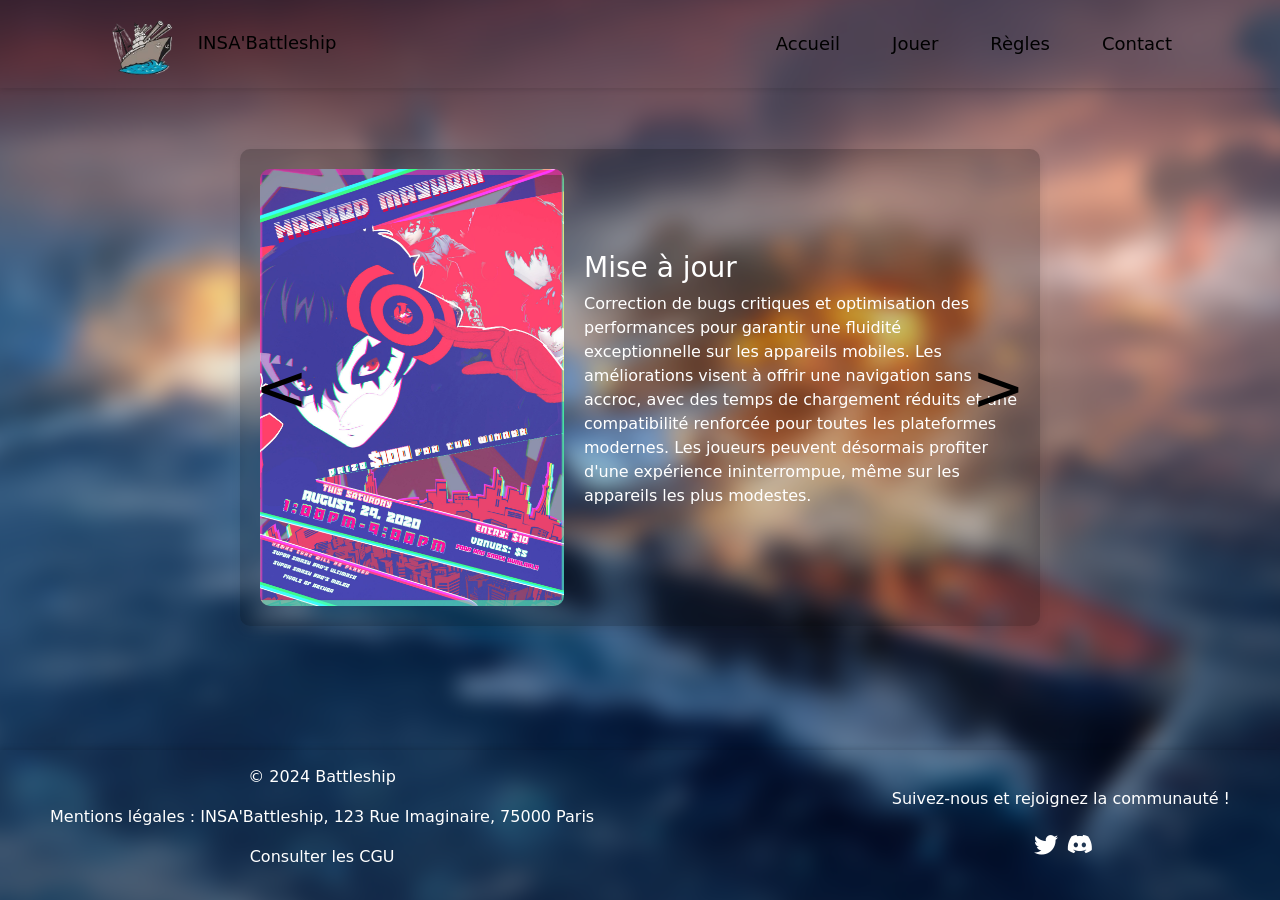
<file: index.html>
<!DOCTYPE html>
<html lang="en">
<head>
    <meta charset="UTF-8">
    <meta name="viewport" content="width=device-width, initial-scale=1.0">
    <title>Battleship - Accueil</title>
    <!-- Bootstrap CSS -->
    <link href="https://cdn.jsdelivr.net/npm/bootstrap@5.3.0/dist/css/bootstrap.min.css" rel="stylesheet">
    <link href="https://cdn.jsdelivr.net/npm/bootstrap-icons/font/bootstrap-icons.css" rel="stylesheet">

    <link rel="stylesheet" href="css/index.css">
    <script src="js/index.js"></script>
</head>
<body>
    <!-- Navbar -->
    <nav class="navbar">
        <div class="container d-flex align-items-center">
            <a class="navbar-brand" href="/">
                <img src="images/logo.png" style="width: 100px;" alt="Logo Battleship">
                <span>INSA'Battleship</span>
            </a>
            <ul class="nav ms-4">
                <li class="nav-item">
                    <a class="nav-link" href="/Battleship-insa/index.html">Accueil</a>
                </li>
                <li class="nav-item">
                    <a class="nav-link" href="pages/singleplayer.html">Jouer</a>
                </li>
                <li class="nav-item">
                    <a class="nav-link" href="pages/regle.html">Règles</a>
                </li>
                <li class="nav-item">
                    <a class="nav-link" href="pages/contact.html">Contact</a>
                </li>
            </ul>
        </div>
    </nav>

    <!-- News Carousel -->
    <div class="news-carousel container">
        <button id="prevBtn" class="carousel-button left">&lt;</button>
        <div id="carousel" class="news-card active">
            <img src="images/image1.png" alt="Nouvelle fonctionnalité">
            <div class="content">
                <h3>Nouvelle fonctionnalité</h3>
                <p>Comming SOON : Ajout d'un mode multijoueur considérablement amélioré, conçu pour offrir une expérience encore plus immersive et compétitive. Les joueurs peuvent désormais s'affronter dans des parties stratégiques captivantes, tout en gagnant des récompenses exclusives et des bonus spéciaux pour leurs performances. Ce nouveau mode promet de transformer le gameplay en une aventure inoubliable pour tous les passionnés.</p>
            </div>
        </div>
        <button id="nextBtn" class="carousel-button right">&gt;</button>
    </div>

    <!-- Footer -->
    <footer>
        <div class="footer-mentions">
            <p>&copy; 2024 Battleship</p>
            <p>Mentions légales : INSA'Battleship, 123 Rue Imaginaire, 75000 Paris</p>
            <p> Consulter les CGU </p>
        </div>
        <div class="footer-icons">
            <p>Suivez-nous et rejoignez la communauté !</p>
            <a href="https://twitter.com/faketwitter" target="_blank" aria-label="Twitter"><i class="bi bi-twitter"></i></a>
            <a href="https://discord.com/fakediscord" target="_blank" aria-label="Discord"><i class="bi bi-discord"></i></a>
        </div>
    </footer>

    <!-- Bootstrap JS -->
    <script src="https://cdn.jsdelivr.net/npm/bootstrap@5.3.0/dist/js/bootstrap.bundle.min.js"></script>
  
</body>
</html>
</file>
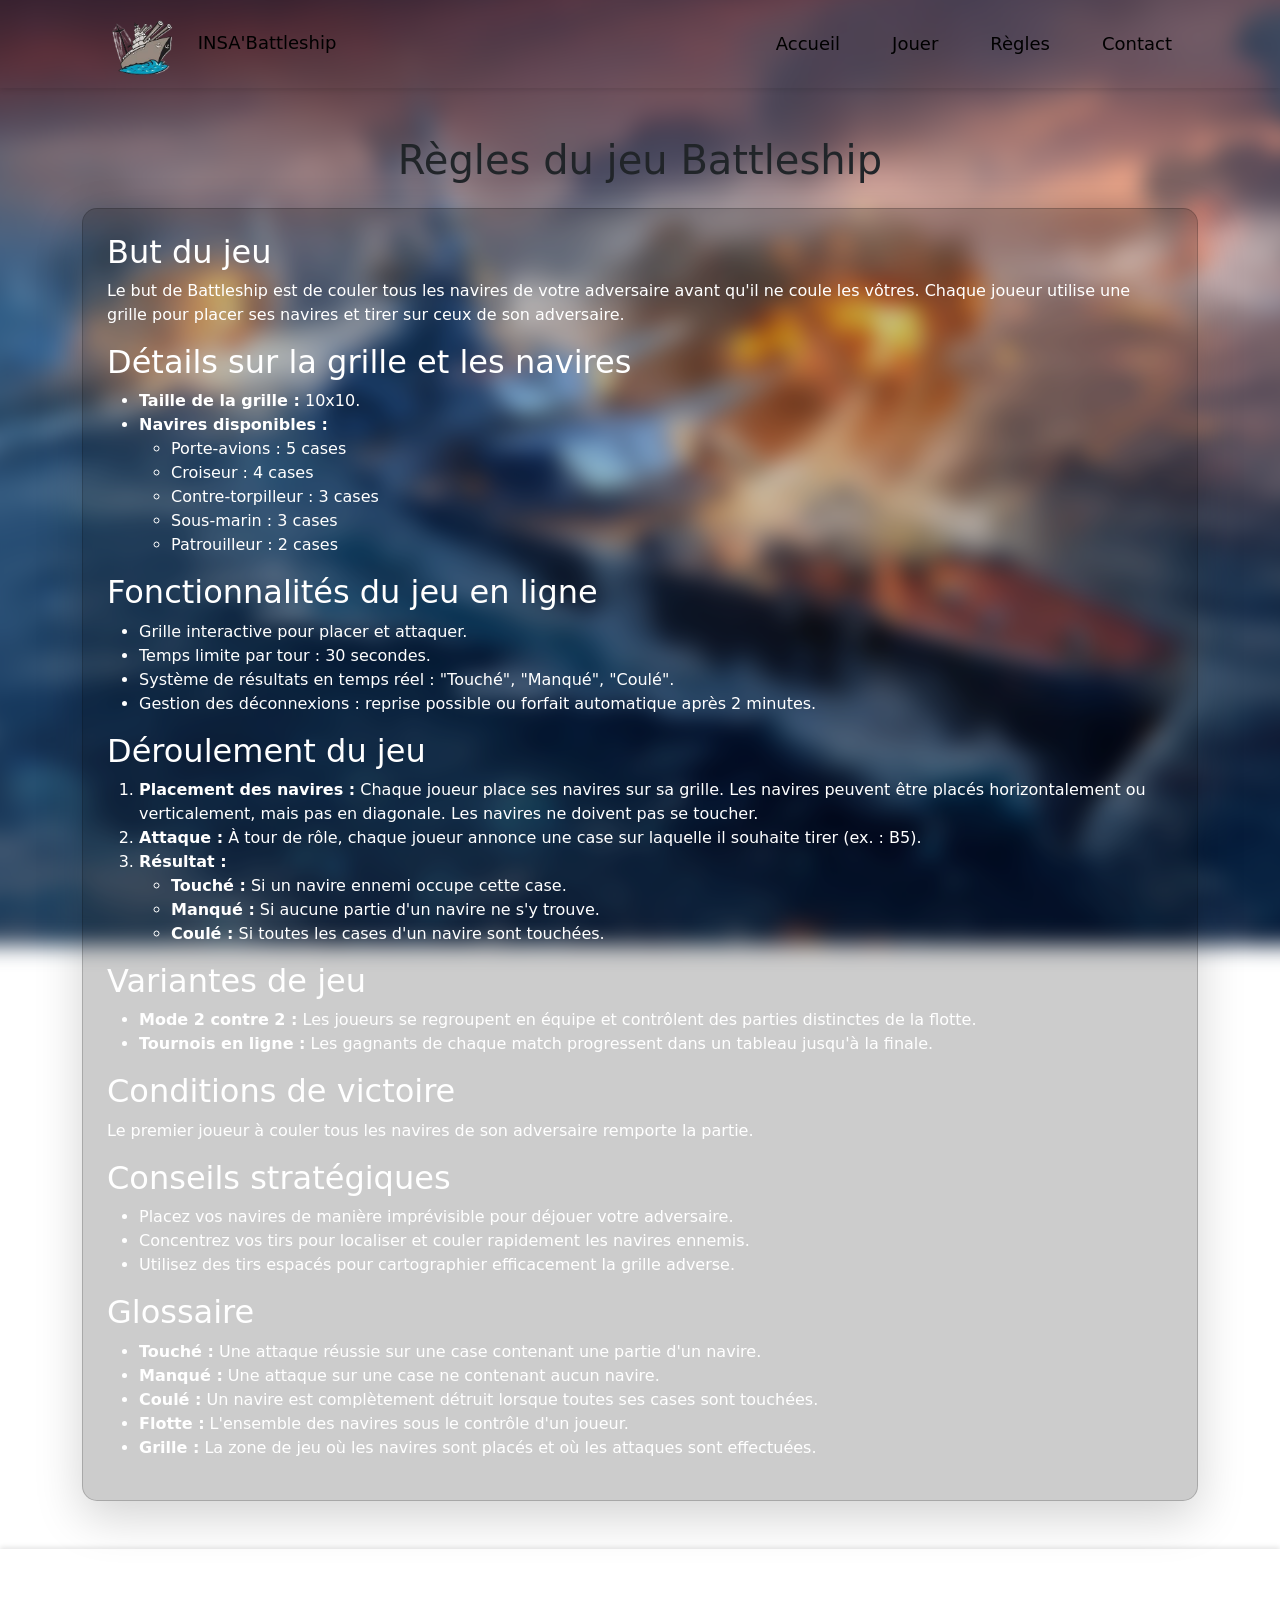
<file: pages/regle.html>
<!DOCTYPE html>
<html lang="en">
<head>
    <meta charset="UTF-8">
    <meta name="viewport" content="width=device-width, initial-scale=1.0">
    <title>Règles - Battleship</title>
    <!-- Bootstrap CSS -->
    <link href="https://cdn.jsdelivr.net/npm/bootstrap@5.3.0/dist/css/bootstrap.min.css" rel="stylesheet">
    <link href="https://cdn.jsdelivr.net/npm/bootstrap-icons/font/bootstrap-icons.css" rel="stylesheet">
    <link href="../css/regle.css" rel="stylesheet">

</head>
<body>
    <!-- Navbar -->
    <nav class="navbar">
        <div class="container d-flex align-items-center">
            <a class="navbar-brand" href="/">
                <img src="../images/logo.png" style="width: 100px;" alt="Logo Battleship">
                <span>INSA'Battleship</span>
            </a>
            <ul class="nav ms-4">
                <li class="nav-item">
                    <a class="nav-link" href="../index.html">Accueil</a>
                </li>
                <li class="nav-item">
                    <a class="nav-link" href="singleplayer.html">Jouer</a>
                </li>
                <li class="nav-item">
                    <a class="nav-link" href="regle.html">Règles</a>
                </li>
                <li class="nav-item">
                    <a class="nav-link" href="contact.html">Contact</a>
                </li>
            </ul>
        </div>
    </nav>

    <!-- Rules Section -->
    <div class="container mt-5 mb-5">
        <h1 class="text-center mb-4">Règles du jeu Battleship</h1>
        <div class="card shadow-lg p-4">
            <h2>But du jeu</h2>
            <p>Le but de Battleship est de couler tous les navires de votre adversaire avant qu'il ne coule les vôtres. Chaque joueur utilise une grille pour placer ses navires et tirer sur ceux de son adversaire.</p>

            <h2>Détails sur la grille et les navires</h2>
            <ul>
                <li><strong>Taille de la grille :</strong> 10x10.</li>
                <li><strong>Navires disponibles :</strong></li>
                <ul>
                    <li>Porte-avions : 5 cases</li>
                    <li>Croiseur : 4 cases</li>
                    <li>Contre-torpilleur : 3 cases</li>
                    <li>Sous-marin : 3 cases</li>
                    <li>Patrouilleur : 2 cases</li>
                </ul>
            </ul>

            <h2>Fonctionnalités du jeu en ligne</h2>
            <ul>
                <li>Grille interactive pour placer et attaquer.</li>
                <li>Temps limite par tour : 30 secondes.</li>
                <li>Système de résultats en temps réel : "Touché", "Manqué", "Coulé".</li>
                <li>Gestion des déconnexions : reprise possible ou forfait automatique après 2 minutes.</li>
            </ul>

            <h2>Déroulement du jeu</h2>
            <ol>
                <li><strong>Placement des navires :</strong> Chaque joueur place ses navires sur sa grille. Les navires peuvent être placés horizontalement ou verticalement, mais pas en diagonale. Les navires ne doivent pas se toucher.</li>
                <li><strong>Attaque :</strong> À tour de rôle, chaque joueur annonce une case sur laquelle il souhaite tirer (ex. : B5).</li>
                <li><strong>Résultat :</strong>
                    <ul>
                        <li><strong>Touché :</strong> Si un navire ennemi occupe cette case.</li>
                        <li><strong>Manqué :</strong> Si aucune partie d'un navire ne s'y trouve.</li>
                        <li><strong>Coulé :</strong> Si toutes les cases d'un navire sont touchées.</li>
                    </ul>
                </li>
            </ol>

            <h2>Variantes de jeu</h2>
            <ul>
                <li><strong>Mode 2 contre 2 :</strong> Les joueurs se regroupent en équipe et contrôlent des parties distinctes de la flotte.</li>
                <li><strong>Tournois en ligne :</strong> Les gagnants de chaque match progressent dans un tableau jusqu'à la finale.</li>
            </ul>

            <h2>Conditions de victoire</h2>
            <p>Le premier joueur à couler tous les navires de son adversaire remporte la partie.</p>

            <h2>Conseils stratégiques</h2>
            <ul>
                <li>Placez vos navires de manière imprévisible pour déjouer votre adversaire.</li>
                <li>Concentrez vos tirs pour localiser et couler rapidement les navires ennemis.</li>
                <li>Utilisez des tirs espacés pour cartographier efficacement la grille adverse.</li>
            </ul>

            <h2>Glossaire</h2>
            <ul>
                <li><strong>Touché :</strong> Une attaque réussie sur une case contenant une partie d'un navire.</li>
                <li><strong>Manqué :</strong> Une attaque sur une case ne contenant aucun navire.</li>
                <li><strong>Coulé :</strong> Un navire est complètement détruit lorsque toutes ses cases sont touchées.</li>
                <li><strong>Flotte :</strong> L'ensemble des navires sous le contrôle d'un joueur.</li>
                <li><strong>Grille :</strong> La zone de jeu où les navires sont placés et où les attaques sont effectuées.</li>
            </ul>
        </div>
    </div>

    <!-- Footer -->
    <footer>
        <div class="footer-mentions">
            <p>&copy; 2024 Battleship</p>
            <p>Mentions légales : INSA'Battleship, 123 Rue Imaginaire, 75000 Paris</p>
            <p>Consulter les CGU</p>
        </div>
        <div class="footer-icons">
            <p>Suivez-nous et rejoignez la communauté !</p>
            <a href="https://twitter.com/faketwitter" target="_blank" aria-label="Twitter"><i class="bi bi-twitter"></i></a>
            <a href="https://discord.com/fakediscord" target="_blank" aria-label="Discord"><i class="bi bi-discord"></i></a>
        </div>
    </footer>

    <!-- Bootstrap JS -->
    <script src="https://cdn.jsdelivr.net/npm/bootstrap@5.3.0/dist/js/bootstrap.bundle.min.js"></script>

   
</body>
</html>
</file>
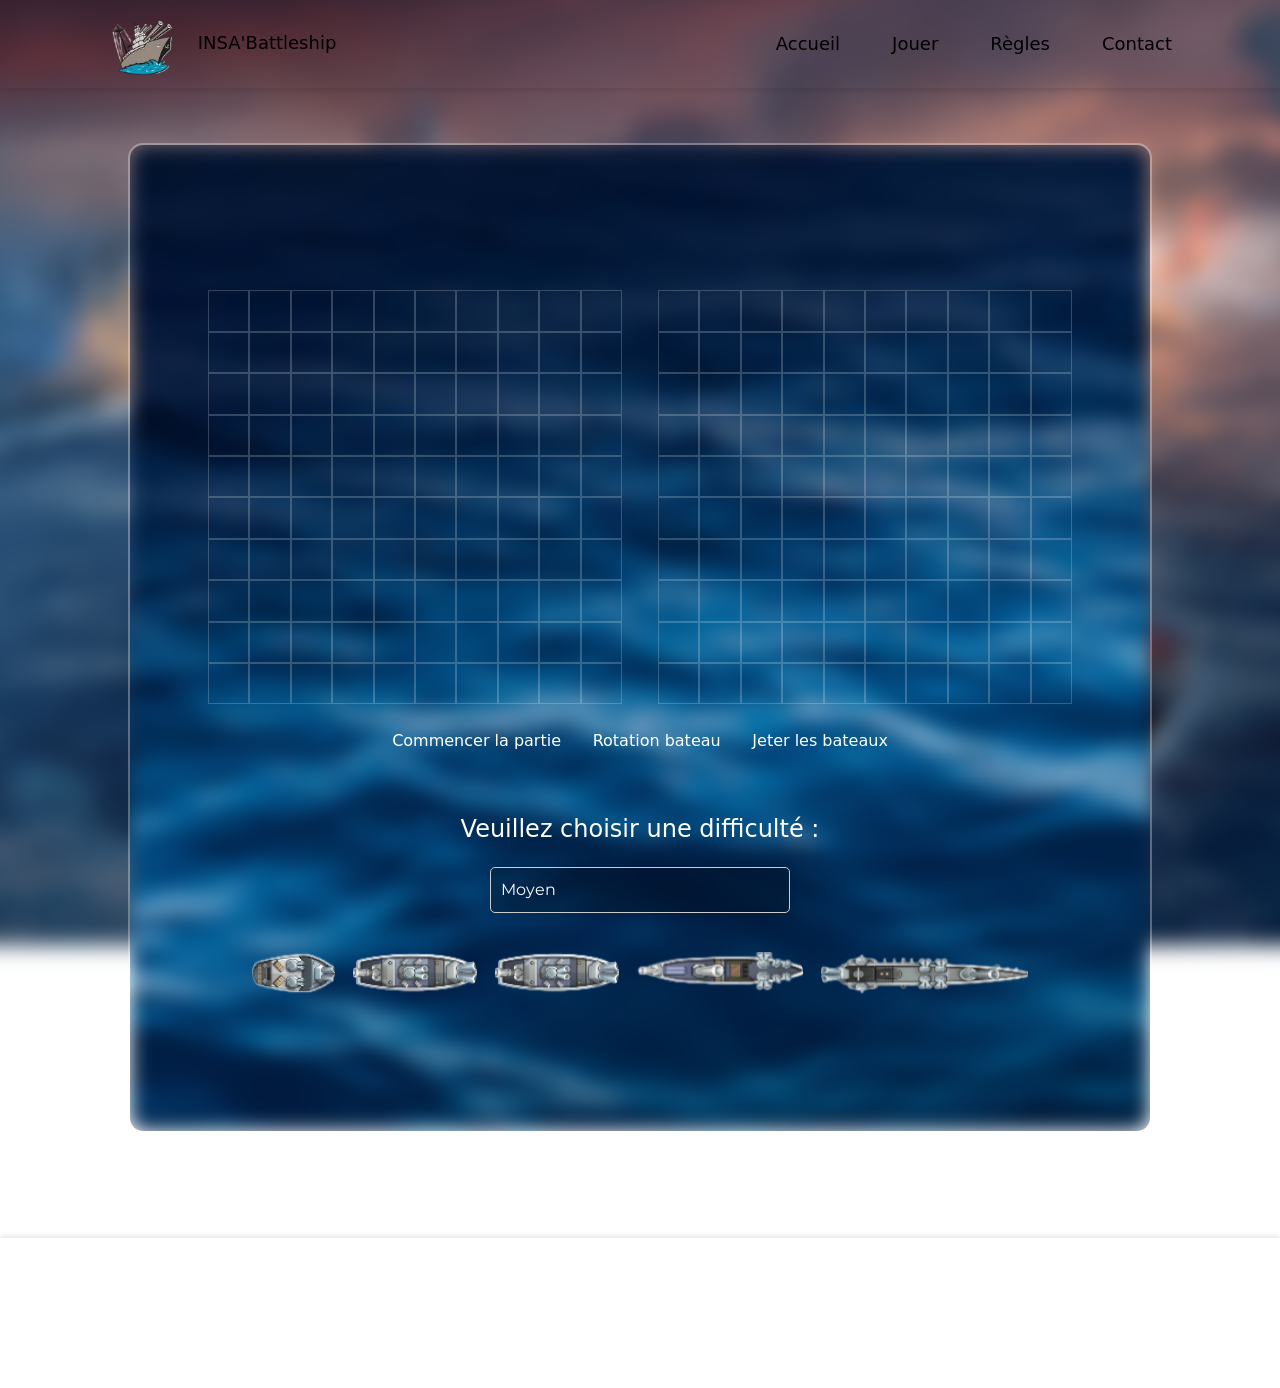
<file: pages/singleplayer.html>
<!DOCTYPE html>
<html lang="en" dir="ltr">
  <head>
    <meta charset="utf-8">
    <meta name="viewport" content="width=device-width, initial-scale=1.0">
    <title>Battle Ships</title>
    <link rel="stylesheet" href="../css/single_player.css">
    <link rel="stylesheet" href="../css/media_query_single_player.css">
    <link rel="stylesheet" href="../css/ship_placement.css">

    <link href="https://fonts.googleapis.com/css2?family=Bangers&family=Montserrat&display=swap" rel="stylesheet">
    <link href="https://cdn.jsdelivr.net/npm/bootstrap@5.3.0/dist/css/bootstrap.min.css" rel="stylesheet">

    <!-- Le mot clé defer permet d'attendre que la page HTML ait fini de charger :) -->
     <script src="../js/utils.js" defer></script>
    <script src="../js/variables.js" defer></script>
    <script src="../js/bots.js" defer></script>
    <script src="../js/singleplayerGame.js" charset="utf-8" defer></script>
    <script src="../js/shipPlacements.js" charset="utf-8" defer></script>

  </head>
  <body>
    <nav class="navbar">
      <div class="container d-flex align-items-center">
          <a class="navbar-brand" href="/">
              <img src="../images/logo.png" style="width: 100px;" alt="Logo Battleship">
              <span>INSA'Battleship</span>
          </a>
          <ul class="nav ms-4">
              <li class="nav-item">
                  <a class="nav-link" href="../index.html">Accueil</a>
              </li>
              <li class="nav-item">
                  <a class="nav-link" href="singleplayer.html">Jouer</a>
              </li>
              <li class="nav-item">
                  <a class="nav-link" href="regle.html">Règles</a>
              </li>
              <li class="nav-item">
                  <a class="nav-link" href="contact.html">Contact</a>
              </li>
          </ul>
      </div>
  </nav>


    <div class="game-container">
      <div class="container">
        <div class="battleship-grid grid-user"></div>
        <div class="battleship-grid grid-computer"></div>
      </div>
  
      <div class="container hidden-info">
        <div class="setup-buttons" id="setup-buttons">
          <button id="start" class="btn">Commencer la partie</button>
          <button id="rotate" class="btn">Rotation bateau</button>
          <button id="reset" class="btn">Jeter les bateaux</button>
        </div>
        <h3 id="whose-go" class="info-text"></h3>
        <div id="info" class="info-text">
          <label for="difficulty">Veuillez choisir une difficulté : </label> 
          <select id="difficulty">
            <option value="Easy">Facile</option>
            <option value="Medium" selected>Moyen</option>
            <option value="Hard">Difficile</option>
            <option value="Impossible">Impossible</option>
          </select>
        </div>
      </div>
  
      <div class="container">
        <div class="grid-display">
          <div class="ship destroyer-container" draggable="true"><div id="destroyer-0"></div><div id="destroyer-1"></div></div>
          <div class="ship submarine-container" draggable="true"><div id="submarine-0"></div><div id="submarine-1"></div><div id="submarine-2"></div></div>
          <div class="ship cruiser-container" draggable="true"><div id="cruiser-0"></div><div id="cruiser-1"></div><div id="cruiser-2"></div></div>
          <div class="ship battleship-container" draggable="true"><div id="battleship-0"></div><div id="battleship-1"></div><div id="battleship-2"></div><div id="battleship-3"></div></div>
          <div class="ship carrier-container" draggable="true"><div id="carrier-0"></div><div id="carrier-1"></div><div id="carrier-2"></div><div id="carrier-3"></div><div id="carrier-4"></div></div>
        </div>
  
        <div class="grid-original">
          <div class="ship destroyer-container" draggable="true"><div id="destroyer-0"></div><div id="destroyer-1"></div></div>
          <div class="ship submarine-container" draggable="true"><div id="submarine-0"></div><div id="submarine-1"></div><div id="submarine-2"></div></div>
          <div class="ship cruiser-container" draggable="true"><div id="cruiser-0"></div><div id="cruiser-1"></div><div id="cruiser-2"></div></div>
          <div class="ship battleship-container" draggable="true"><div id="battleship-0"></div><div id="battleship-1"></div><div id="battleship-2"></div><div id="battleship-3"></div></div>
          <div class="ship carrier-container" draggable="true"><div id="carrier-0"></div><div id="carrier-1"></div><div id="carrier-2"></div><div id="carrier-3"></div><div id="carrier-4"></div></div>
        </div>
      </div>
  
      <div class="container hidden-info">
        <div class="setup-buttons" id="setup-buttons">
        <button id="replay" class="btn">Voulez vous rejouer ?</button>
      </div>
      </div>
    </div>

    <footer>
      <div class="footer-mentions">
          <p>&copy; 2024 Battleship</p>
          <p>Mentions légales : INSA'Battleship, 123 Rue Imaginaire, 75000 Paris</p>
          <p>Consulter les CGU</p>
      </div>
      <div class="footer-icons">
          <p>Suivez-nous et rejoignez la communauté !</p>
          <a href="https://twitter.com/faketwitter" target="_blank" aria-label="Twitter"><i class="bi bi-twitter"></i></a>
          <a href="https://discord.com/fakediscord" target="_blank" aria-label="Discord"><i class="bi bi-discord"></i></a>
      </div>
  </footer>
  </body>
</html>
</file>
<file: css/index.css>
.news-carousel {
            display: flex;
            flex-direction: column;
            align-items: center;
            justify-content: center;
            margin: 100px auto;
            width: 80%;
            height: 400px; /* Hauteur fixe pour éviter les sauts de mise en page */
            position: relative;
        }

        .news-card {
            display: flex;
            align-items: center;
            background: rgba(0, 0, 0, 0.2); /* Fond noir transparent */
            color: #fff;
            border-radius: 10px;
            box-shadow: 0 4px 10px rgba(0, 0, 0, 0.1);
            width: 100%;
            max-width: 800px;
            padding: 20px;
            text-align: left;
            opacity: 0;
            position: absolute;
            top: 0;
            left: 0;
            right: 0;
            margin: auto;
            transform: translateX(100%);
            transition: transform 0.5s ease, opacity 0.5s ease;
        }

        .news-card img {
            width: 40%;
            border-radius: 10px;
            margin-right: 20px;
        }

        .news-card .content {
            flex: 1;
        }

        .news-card.active {
            opacity: 1;
            transform: translateX(0);
            position: relative;
        }

        .news-card.slide-out-left {
            transform: translateX(-100%);
            opacity: 0;
        }

        .news-card.slide-out-right {
            transform: translateX(100%);
            opacity: 0;
        }

        .news-card.slide-in-left {
            transform: translateX(-100%);
            opacity: 0;
        }

        .news-card.slide-in-right {
            transform: translateX(100%);
            opacity: 0;
        }

        .carousel-button {
            background: none;
            border: none;
            font-size: 4rem;
            color: #000;
            cursor: pointer;
            position: absolute;
            top: 50%;
            transform: translateY(-50%);
            z-index: 10;
            transition: color 0.3s;
        }
        .carousel-button:hover {
            color: #0056b3;
        }

        .carousel-button.left {
            margin-left: -70%;
        }

        .carousel-button.right {
            margin-right: -70%;
        }

        .carousel-button:focus {
            outline: none;
        }

        html, body {
            height: 100%;
            margin: 0;
            display: flex;
            flex-direction: column;
        }

        .navbar {
            box-shadow: 0 2px 5px rgba(0, 0, 0, 0.1);
        }

        .navbar a {
            color: #000;
            text-decoration: none;
            font-size: 18px;
            margin: 0 10px;
        }

        .navbar a:hover {
            color: #000;
        }

        .navbar .nav-link:hover {
            text-decoration: underline;
            font-size: 20px;
        }

        body::before {
            content: "";
            position: fixed;
            top: 0;
            left: 0;
            width: 100%;
            height: 100%;
            background-image: url('../images/fond.jpg');
            background-size: cover;
            background-position: center;
            filter: blur(10px);
            z-index: -1;
            transform: scale(1.1);
        }
        footer {
            margin-top: auto;
            width: 100%;
            position: fixed;
            bottom: 0;
            left: 0;
            padding: 15px 0;
            text-align: center;
            color: #fff;
            box-shadow: 0 -2px 5px rgba(0, 0, 0, 0.1);
            display: flex;
            justify-content: space-between;
            align-items: center;
            padding: 15px 50px;
        }

        .footer-mentions {
            text-align:center;
        }

        .footer-icons {
            gap: 20px;
        }

        .footer-icons a {
            color: #fff;
            text-decoration: none;
            font-size: 1.5rem;
            margin-left: 5px;
            transition: color 0.3s;
        }

        .footer-icons a:hover {
            color: #ccc;
        }
/* Media queries pour telephone */
@media (max-width: 768px) {
    body::before {
        background-size: cover;
        filter: blur(120px);
    }
  
    .navbar {
        position: relative;
        flex-direction: column; 
        align-items: center;
        align-self: center;
    }
    
    .navbar a {
        width: 80%; 
        text-align: center; 
        padding: 8% 8%; 
        border-radius: 2px;
        align-self: center;
        position: relative;
    }
   
   
    
    .news-carousel {
                width: 100%;
                height: auto;
                margin: 50px auto;
    }
        
    .news-card {
                flex-direction: column;
                padding: 10px;
                max-width: 100%;
    }
        
    .news-card img {
                width: 100%;
                margin-right: 0;
                margin-bottom: 10px;
    }
        
    .news-card .content {
                width: 100%;
    }
        
            
        
    body::before {
                background-size: contain;
                filter: blur(5px);
    }
        
    .card {
            border-radius: 10px;
            padding: 10px;
    }
    footer {
            margin-top: 10%;
            width: 100%;
            position: relative;
            bottom: 1%;
            left: 0;
            padding: 1% 1%;
            text-align: center;
            color: #fff;
            box-shadow: 0 -2px 5px rgba(0, 0, 0, 0.1);
            display: flex;
            justify-content: space-between;
            align-items: center;
            padding: 1% 1px;
    }
    .carousel-button.left {
            margin-left: -95%;
    }
    
    .carousel-button.right {
            margin-right: -95%;
        }
        .carousel-button {
            background: none;
            border: none;
            font-size: 2.4rem;
            color: #000;
            cursor: pointer;
            position: absolute;
            top: 30%;
            transform: translateY(-50%);
            z-index: 10;
            transition: color 0.3s;
        }
        body::before {
            background-size: contain;
            filter: blur(5px);
        }
}
        
        /* Media queries pour tablettes */
@media (min-width: 769px) and (max-width: 1024px) {
        .navbar a {
            font-size: 17px;
            margin: 0 8px;
        }
        
        .navbar .nav-link:hover {
            font-size: 19px;
        }
        
        body::before {
            background-size: cover;
            filter: blur(8px);
        }
        
        .card {
            border-radius: 12px;
            padding: 15px;
        }
        
        .footer-icons {
            gap: 15px;
        }
        
        .footer-icons a {
            font-size: 1.4rem;
            margin-left: 3px;
        }
        
        .carousel-button {
            font-size: 3rem;
            margin: 0 20px;
            position: absolute;
            top: 50%;
            transform: translateY(-50%);
        }
        
        .footer-mentions {
            font-size: 14px;
            padding: 15px;
        }
        .carousel-button.left {
            margin-left: -98%;
        }
    
        .carousel-button.right {
            margin-right: -98%;
        }
}
</file>
<file: css/regle.css>
html, body {
    height: 100%;
    margin: 0;
    display: flex;
    flex-direction: column;
}

.navbar {
    box-shadow: 0 2px 5px rgba(0, 0, 0, 0.1);
}

.navbar a {
    color: #000;
    text-decoration: none;
    font-size: 18px;
    margin: 0 10px;
}

.navbar a:hover {
    color: #000;
}

.navbar .nav-link:hover {
    text-decoration: underline;
    font-size: 20px;
}

body::before {
    content: "";
    position: fixed;
    top: 0;
    left: 0;
    width: 100%;
    height: 100%;
    background-image: url('../images/fond.jpg');
    background-size: cover;
    background-position: center;
    filter: blur(10px);
    z-index: -1;
    transform: scale(1.1);
}

.card {
    border-radius: 15px;
    background: rgba(0, 0, 0, 0.2);
    color:white;
}

footer {
    margin-top: auto;
    width: 100%;
    position: relative;
    bottom: 0;
    left: 0;
    padding: 15px 0;
    text-align: center;
    color: #fff;
    box-shadow: 0 -2px 5px rgba(0, 0, 0, 0.1);
    display: flex;
    justify-content: space-between;
    align-items: center;
    padding: 15px 50px;
}

.footer-mentions {
    text-align: left;
}

.footer-icons {
    gap: 20px;
}

.footer-icons a {
    color: #fff;
    text-decoration: none;
    font-size: 1.5rem;
    margin-left: 5px;
    transition: color 0.3s;
}

.footer-icons a:hover {
    color: #ccc;
}

/* Media query pour telephone */
@media (max-width: 768px) {
    .navbar {
        flex-direction: column; 
        align-items: center; 
      }
    
      .navbar a {
        width: 80%; 
        text-align: center; 
        padding: 8% 8%; 
        border-radius: 2px;
      }
    
    

    body::before {
        background-size: contain;
        filter: blur(5px);
    }

    .card {
        border-radius: 10px;
        padding: 10px;
    }

    .footer-icons {
        gap: 10px;
    }

    .footer-icons a {
        font-size: 1.2rem;
        margin-left: 2px;
    }
}


/* Media query pour tablette */
@media (min-width: 769px) and (max-width: 1024px) {
    .navbar a {
        font-size: 17px;
        margin: 0 8px;
    }

    .navbar .nav-link:hover {
        font-size: 19px;
    }

    body::before {
        background-size: cover;
        filter: blur(100%);
    }

    .card {
        border-radius: 12px;
        padding: 15px;
    }

    .footer-icons {
        gap: 15px;
    }

    .footer-icons a {
        font-size: 1.4rem;
        margin-left: 3px;
    }
}
</file>
<file: css/single_player.css>
html, body {
  height: 100%;
  margin: 0;
  display: flex;
  flex-direction: column;
}

body::before {
  content: "";
  position: fixed;
  top: 0;
  left: 0;
  width: 100%;
  height: 100%;
  background-image: url('../images/fond.jpg');
  background-size: cover;
  background-position: center;
  filter: blur(10px);
  z-index: -1;
  transform: scale(1.1);
}

.navbar {
  z-index: 3; /* Assure que la navbar est toujours visible */
  margin-bottom: 50px;
  box-shadow: 0 2px 5px rgba(0, 0, 0, 0.1);
}

.navbar a {
  color: #000;
  text-decoration: none;
  font-size: 18px;
  margin: 0 10px;
}

.navbar a:hover {
  color: #000;
}

.navbar .nav-link:hover {
  text-decoration: underline;
  font-size: 20px;
}

.game-container {
  flex-grow: 1; /* Assure que le conteneur prend tout l'espace vertical disponible */
  min-height: 110%; /* Donne une hauteur minimale pour éviter l'écrasement */
  padding: 20% 20px; /* Ajoute des espaces sans affecter la hauteur calculée */
  position: relative; /* Nécessaire pour que ::before fonctionne correctement */
  width: 80%;
  display: flex;
  flex-direction: column;
  align-items: center;
  justify-content: center;
  margin: auto; /* Centre horizontalement */
  margin-top: 5px; /* Décalage sous la navbar */
  margin-bottom: 5px; /* Ajout d'espace en bas */
  border: 2px solid rgba(255, 255, 255, 0.3);
  border-radius: 15px;
  overflow: hidden;
}



footer {
  width: 100%;
  position: relative;
  text-align: center;
  color: #fff;
  box-shadow: 0 -2px 5px rgba(0, 0, 0, 0.1);
  display: flex;
  justify-content: space-between;
  align-items: center;
  padding: 15px 50px;
  margin-top: 100px; /* Permet au footer de descendre automatiquement */
}


.game-container::before {
  content: "";
  position: absolute;
  width: 100%;
  height: 100%;
  z-index: -1;
  filter: blur(10px);
  background-image: url('../images/fondmmer.jpg');
  background-size: cover;
  background-position: center;

  border-radius: 15px;
}



.footer-mentions {
  text-align: left;
}

.footer-icons {
  gap: 20px;
}

.footer-icons a {
  color: #fff;
  text-decoration: none;
  font-size: 1.5rem;
  margin-left: 5px;
  transition: color 0.3s;
}

.footer-icons a:hover {
  color: #ccc;
}
.splash-container {
  display: flex;
  flex-direction: column;
  justify-content: center;
  align-items: center;
  height: 66vh;
}

.splash-title {
  font-family: 'Bangers', cursive;
  font-size: 10rem;
}

.splash-battleship-image {
  position: absolute;
  bottom: 5vh;
  left: 20vw;
  width: 100%;
  transform: rotateY(180deg);
  pointer-events: none;
  opacity: .25;
}

.btn {
  font-size: inherit;
  background-color: hsl(208, 78%, 55%);
  padding: .5em 1em;
  outline: none;
  border: none;
  text-decoration: none;
  cursor: pointer;
  border-radius: .2em;
  color: white;
  text-align: center;
}

/* Boutons avec texte blanc */
#setup-buttons .btn {
  color: white; /* Couleur du texte en blanc */
  border: none; /* Supprime les bordures si elles existent */
  transition: all 0.3s ease-in-out; /* Transition fluide pour les effets de survol */
  border: none;
  cursor: pointer;
  text-align: center;
<<<<<<< Updated upstream
  width: 200px;
=======
  height: 80px;
>>>>>>> Stashed changes
}

/* Effet au survol */
#setup-buttons .btn:hover {
  background-color: hsl(232, 76%, 41%); /* Couleur de fond au survol */
  color: #ccc; /* Couleur du texte légèrement grisée au survol */
  
}

.splash-btn {
  font-size: 2rem;
  margin-left: 2rem;
}

#replay
{
  display: none; 
}

.splash-btn:first-child {
  margin-left: 0;
}

.container {
  display: flex;
  justify-content: center;
  width: 100%;
}

.battleship-grid {
  margin: 2vmin;
  display: grid;
  background-color: transparent;
  grid-template-rows: repeat(10, 4.6vmin);
  grid-template-columns: repeat(10, 4.6vmin);
}

.grid-computer > .taken,
.grid-computer > .boom {
  background-color: transparent !important;
  border-radius: 1 !important;
}

.taken,
.ship {
  position: relative;
  background-color: hsl(0, 0%, 80%);
}

.taken.start.vertical,
.taken.start.vertical::before {
  border-top-left-radius: 50%;
  border-top-right-radius: 50%;
}

.taken.end.vertical,
.taken.end.vertical::before {
  border-bottom-left-radius: 50%;
  border-bottom-right-radius: 50%;
}

.taken.start.horizontal,
.taken.start.horizontal::before {
  border-top-left-radius: 50%;
  border-bottom-left-radius: 50%;
}

.taken.end.horizontal,
.taken.end.horizontal::before {
  border-top-right-radius: 50%;
  border-bottom-right-radius: 50%;
}

.taken.vertical::before,
.taken.horizontal::before {
  content: '';
  position: absolute;
  border: .3vmin solid white;
  top: -1px;
  bottom: -1px;
  left: -1px;
  right: -1px;
}

.taken.horizontal::before {
  animation: ripplesY 3s linear infinite;
  border-left: none;
  border-right: none;
}

.taken.vertical::before {
  animation: ripplesX 3s linear infinite;
  border-top: none;
  border-bottom: none;
}

@keyframes ripplesX {
  0% {
    opacity: 1;
    transform: scaleX(1);
  }

  100% {
    opacity: 0;
    transform: scaleX(1.5);
  }
}

@keyframes ripplesY {
  0% {
    opacity: 1;
    transform: scaleY(1);
  }

  100% {
    opacity: 0;
    transform: scaleY(1.5);
  }
}

.grid-display {
  
  display: flex;
}

.ship > div {
  width: 4.6vmin;
  height: 4.6vmin;
}

.ship {
  display: flex;
  flex-wrap: wrap;
  margin: 1vmin;
  width: calc(4.6vmin * var(--width, 1));
  height: calc(4.6vmin * var(--height, 1));
  border-radius: 2.3vmin;
  background-size: cover; /* Ajuste l'image à la taille de l'élément */
  background-repeat: no-repeat; /* Évite la répétition de l'image */
  background-position: center; /* Centre l'image */
  border: none; /* Supprime la bordure */
  background-color: transparent; /* Pas de couleur de fond */
}

.battleship-grid div {
  border: 1px solid hsla(0, 0%, 100%, .2);
  background-color: transparent; /* Rend les cellules transparentes */

}

.hidden-info {
  font-size: 1.5rem;
  align-items: center;
  flex-direction: column;
}

.info-text {
  color: white;
  margin: 1rem;
  width: 0.3;

}

.miss,
.boom {
  display: flex;
  justify-content: center;
  align-items: center;
}


.boom::after {
  content: '';
  position: absolute;
  width: 4vmin; /* Ajustez la taille */
  height: 4vmin;
  background-image: url('../images/crosshair2.png'); /* Utilise l'image du viseur */
  background-size: contain;
  background-repeat: no-repeat;
  background-position: center;
  background-color: transparent; /* Pas de couleur de fond */
} 

.miss::after {
  content: '';
  position: absolute;
  border-radius: 100%;
  width: 2vmin;
  height: 2vmin;
}

.miss::after {
  background-color: white;
}


.miss::before {
  content: '';
  position: absolute;
  animation: hit .2s ease-out forwards;
  border: 1vmin solid white;
  border-radius: 100%;
  width: 2vmin;
  height: 2vmin;
}

.boom {
  animation: boom .2s ease-out forwards;
}

@keyframes hit {
  0% {
    opacity: 1;
    transform: scale(0);
  }

  100% {
    opacity: 0;
    transform: scale(4);
  }
}

@keyframes boom {
  0% {
    background-color: red;
  }

  100% {
    background-color: hsl(0, 0%, 80%);
  }
}

.player {
  margin: 2vmin;
}

.connected, .ready {
  font-weight: normal;
  opacity: .25;
  text-decoration: line-through;
}

.connected.active,
.ready.active {
  opacity: 1;
  text-decoration: none;
}

.grid-original
{
  display: none;
}

/* style pour la difficulte (slider) */
#difficulty {
  width: 100%;
  max-width: 300px;
  padding: 10px;
  margin: 10px 0;
  border: 1px solid #ccc;
  border-radius: 5px;
  background-color: rgba(0, 0, 0, 0.2); 
  color: #fff; 
  font-size: 1rem;
  font-family: 'Montserrat', sans-serif;
  box-shadow: 0 0 10px rgba(0, 0, 0, 0.1);
  -webkit-appearance: none; 
  -moz-appearance: none; 
  appearance: none; 
}

#difficulty option {
  background-color: #333; 
  color: #fff; 
  font-size: 1rem;
  font-family: 'Montserrat', sans-serif;
}
#info {
  display: flex;
  flex-direction: column;
  align-items: center;
  justify-content: center;
  text-align: center;
  margin: 20px 0;
}

#info label {
  margin-bottom: 10px;
}
</file>
<file: css/media_query_single_player.css>
/* Media query pour telephone */
@media (max-width: 768px) {
    .navbar {
      flex-direction: column; 
      align-items: center; 
    }
  
    .navbar a {
      width: 80%; 
      text-align: center; 
      padding: 8% 8%; 
      border-radius: 2px;
    }
  
    .game-container {
      display: flex;
      flex-direction: column;
      align-items: center;
      width: 100% ;
      height: 1%;
      padding: 10px;
      margin: 1% 1%;
      max-height: 1%;
      overflow-y: auto;
      
    }
    .btn {
      font-size: 1%;
      display: contents;
      align-self: center;
      width : 50%;
    }
    #setup-buttons .btn {
      width: 31.9% ;
      font-size: 49.5%;
    }
    body::before {
      background-size: contain;
      filter: blur(10px);
    }
    
    #info label {
      margin-bottom: 10px;
      font-size :80% ;
    }
  
  }
  /* Media query pour tablette */
  @media (min-width: 769px) and (max-width: 1024px) {
    .navbar a {
      font-size: 17px;
      margin: 0 8px;
    }
  
    .navbar .nav-link:hover {
      font-size: 19px;
    }
  
    .game-container {
      display: flex;
      flex-direction: column;
      align-items: center;
      width: 100%;
      height: 1px;
      padding: 10px;
      margin: 1% 1%;
      max-height: 80vh;
      overflow-y: auto;
    }
  
    .game-grid {
      width: 90%;
      max-width: 500px;
    }
  
    .ship-container {
      gap: 15px;
    }
    body::before {
      background-size: contain;
      filter: blur(20px);
    }
    .btn {
      cursor: pointer;
      border-radius: .2em;
      color: white;
      font-size: 14px;
      padding: 10% 10%;
      margin: 1% 1.19%; 
      
    }
    
    #setup-buttons .btn {
      color: white; 
      border: none; 
      transition: all 0.3s ease-in-out; 
      border: none;
      width: 30%;
      
    }
   
  }
</file>
<file: css/ship_placement.css>
/* Images des bateaux en selection (ceux du bas) */

.destroyer-container {
    --width: 2;
    background-image: url('../images/boat/Horizontal/hdestroyer.png'); /* Ajoute l'image du destroyer */
  }
  
  .destroyer-container-vertical {
    --height: 2;
    --width: 1;
    background-image: url('../images/boat/Vertical/destroyer.png'); /* Ajoute l'image du destroyer */
  
  }
  
  .submarine-container,
  .cruiser-container {
    --width: 3;
    background-image: url('../images/boat/Horizontal/hsubmarine&cruiser.png'); /* Ajoute l'image du destroyer */
  
  }
  
  .submarine-container-vertical,
  .cruiser-container-vertical {
    --height: 3;
    --width: 1;
    background-image: url('../images/boat/Vertical/submarine&cruiser.png'); /* Ajoute l'image du destroyer */
  
  }
  
  .battleship-container {
    --width: 4;
    background-image: url('../images/boat/Horizontal/hbattleship.png'); /* Ajoute l'image du destroyer */
  
  }
  
  .battleship-container-vertical {
    --height: 4;
    --width: 1;
    background-image: url('../images/boat/Vertical/battleship.png'); /* Ajoute l'image du destroyer */
  
  }
  
  .carrier-container {
    --width: 5;
    background-image: url('../images/boat/Horizontal/hcarrier.png')/* Ajoute l'image du destroyer */
  
  }
  
  .carrier-container-vertical {
    --height: 5;
    --width: 1;
    background-image: url('../images/boat/Vertical/carrier.png'); /* Ajoute l'image du destroyer */
  }
  
  
  
  
  /* Images de bateaux sur le board */
  .taken
  {
    background-size: cover;
    border-width: 0;
  }
  
  .taken.horizontal.start.destroyer
  {
    background-image: url('../images/boat_IG_image/Horizontal/destroyer2/1.png');
  }
  
  .taken.horizontal.end.destroyer
  {
    background-image: url('../images/boat_IG_image/Horizontal/destroyer2/2.png');
  }
  
  .taken.horizontal.start.submarine, .taken.horizontal.start.cruiser
  {
    background-image: url('../images/boat_IG_image/Horizontal/submarine&cruiser3/1.png');
  }
  
  .taken.horizontal.one.submarine, .taken.horizontal.one.cruiser 
  {
    background-image: url('../images/boat_IG_image/Horizontal/submarine&cruiser3/2.png');
  }
  
  .taken.horizontal.end.submarine, .taken.horizontal.end.cruiser 
  {
    background-image: url('../images/boat_IG_image/Horizontal/submarine&cruiser3/3.png');
  }
  
  .taken.horizontal.start.battleship
  {
    background-image: url('../images/boat_IG_image/Horizontal/battleship4/1.png');
  }
  
  .taken.horizontal.one.battleship
  {
    background-image : url('../images/boat_IG_image/Horizontal/battleship4/2.png');
  }
  
  .taken.horizontal.two.battleship
  {
    background-image: url('../images/boat_IG_image/Horizontal/battleship4/3.png');
  }
  
  .taken.horizontal.end.battleship
  {
    background-image : url('../images/boat_IG_image/Horizontal/battleship4/4.png');
  }
  
  .taken.horizontal.start.carrier
  {
    background-image: url('../images/boat_IG_image/Horizontal/carrier5/1.png');
  }
  
  .taken.horizontal.one.carrier
  {
    background-image : url('../images/boat_IG_image/Horizontal/carrier5/2.png');
  }
  
  .taken.horizontal.two.carrier
  {
    background-image: url('../images/boat_IG_image/Horizontal/carrier5/3.png');
  }
  
  .taken.horizontal.three.carrier
  {
    background-image: url('../images/boat_IG_image/Horizontal/carrier5/4.png');
  }
  
  .taken.horizontal.end.carrier
  {
    background-image : url('../images/boat_IG_image/Horizontal/carrier5/5.png');
  }
  
  
  .taken.vertical.start.destroyer
  {
    background-image: url('../images/boat_IG_image/Vertical/destroyer2/1.png');
  }
  
  .taken.vertical.end.destroyer
  {
    background-image: url('../images/boat_IG_image/Vertical/destroyer2/2.png');
  }
  
  .taken.vertical.start.submarine, .taken.vertical.start.cruiser
  {
    background-image: url('../images/boat_IG_image/Vertical/submarine&cruiser3/1.png');
  }
  
  .taken.vertical.one.submarine, .taken.vertical.one.cruiser
  {
    background-image: url('../images/boat_IG_image/Vertical/submarine&cruiser3/2.png');
  }
  
  .taken.vertical.end.submarine, .taken.vertical.end.cruiser
  {
    background-image: url('../images/boat_IG_image/Vertical/submarine&cruiser3/3.png');
  }
  
  .taken.vertical.start.battleship
  {
    background-image: url('../images/boat_IG_image/Vertical/battleship4/1.png');
  }
  
  .taken.vertical.one.battleship
  {
    background-image : url('../images/boat_IG_image/Vertical/battleship4/2.png');
  }
  
  .taken.vertical.two.battleship
  {
    background-image: url('../images/boat_IG_image/Vertical/battleship4/3.png');
  }
  
  .taken.vertical.end.battleship
  {
    background-image : url('../images/boat_IG_image/Vertical/battleship4/4.png');
  }
  
  .taken.vertical.start.carrier
  {
    background-image: url('../images/boat_IG_image/Vertical/carrier5/1.png');
  }
  
  .taken.vertical.one.carrier
  {
    background-image : url('../images/boat_IG_image/Vertical/carrier5/2.png');
  }
  
  .taken.vertical.two.carrier
  {
    background-image: url('../images/boat_IG_image/Vertical/carrier5/3.png');
  }
  
  .taken.vertical.three.carrier
  {
    background-image: url('../images/boat_IG_image/Vertical/carrier5/4.png');
  }
  
  .taken.vertical.end.carrier
  {
    background-image : url('../images/boat_IG_image/Vertical/carrier5/5.png');
  }
  
  
  
  
  /* Animations blanches autour des bateaux sur le board USER*/ 
  
  .taken.start.vertical,
  .taken.start.vertical::before {
    border-top-left-radius: 50%;
    border-top-right-radius: 50%;
  }
  
  .taken.end.vertical,
  .taken.end.vertical::before {
    border-bottom-left-radius: 50%;
    border-bottom-right-radius: 50%;
  }
  
  .taken.start.horizontal,
  .taken.start.horizontal::before {
    border-top-left-radius: 50%;
    border-bottom-left-radius: 50%;
  }
  
  .taken.end.horizontal,
  .taken.end.horizontal::before {
    border-top-right-radius: 50%;
    border-bottom-right-radius: 50%;
  }
  
  .taken.vertical::before,
  .taken.horizontal::before {
    content: '';
    position: absolute;
    border: .3vmin solid white;
    top: -1px;
    bottom: -1px;
    left: -1px;
    right: -1px;
  }
  
  .taken.horizontal::before {
    animation: ripplesY 3s linear infinite;
    border-left: none;
    border-right: none;
  }
  
  .taken.vertical::before {
    animation: ripplesX 3s linear infinite;
    border-top: none;
    border-bottom: none;
  
  }
  
  @keyframes ripplesX {
    0% {
      opacity: 1;
      transform: scaleX(1);
    }
  
    100% {
      opacity: 0;
      transform: scaleX(1.5);
    }
  }
  
  @keyframes ripplesY {
    0% {
      opacity: 1;
      transform: scaleY(1);
    }
  
    100% {
      opacity: 0;
      transform: scaleY(1.5);
    }
  }
</file>
